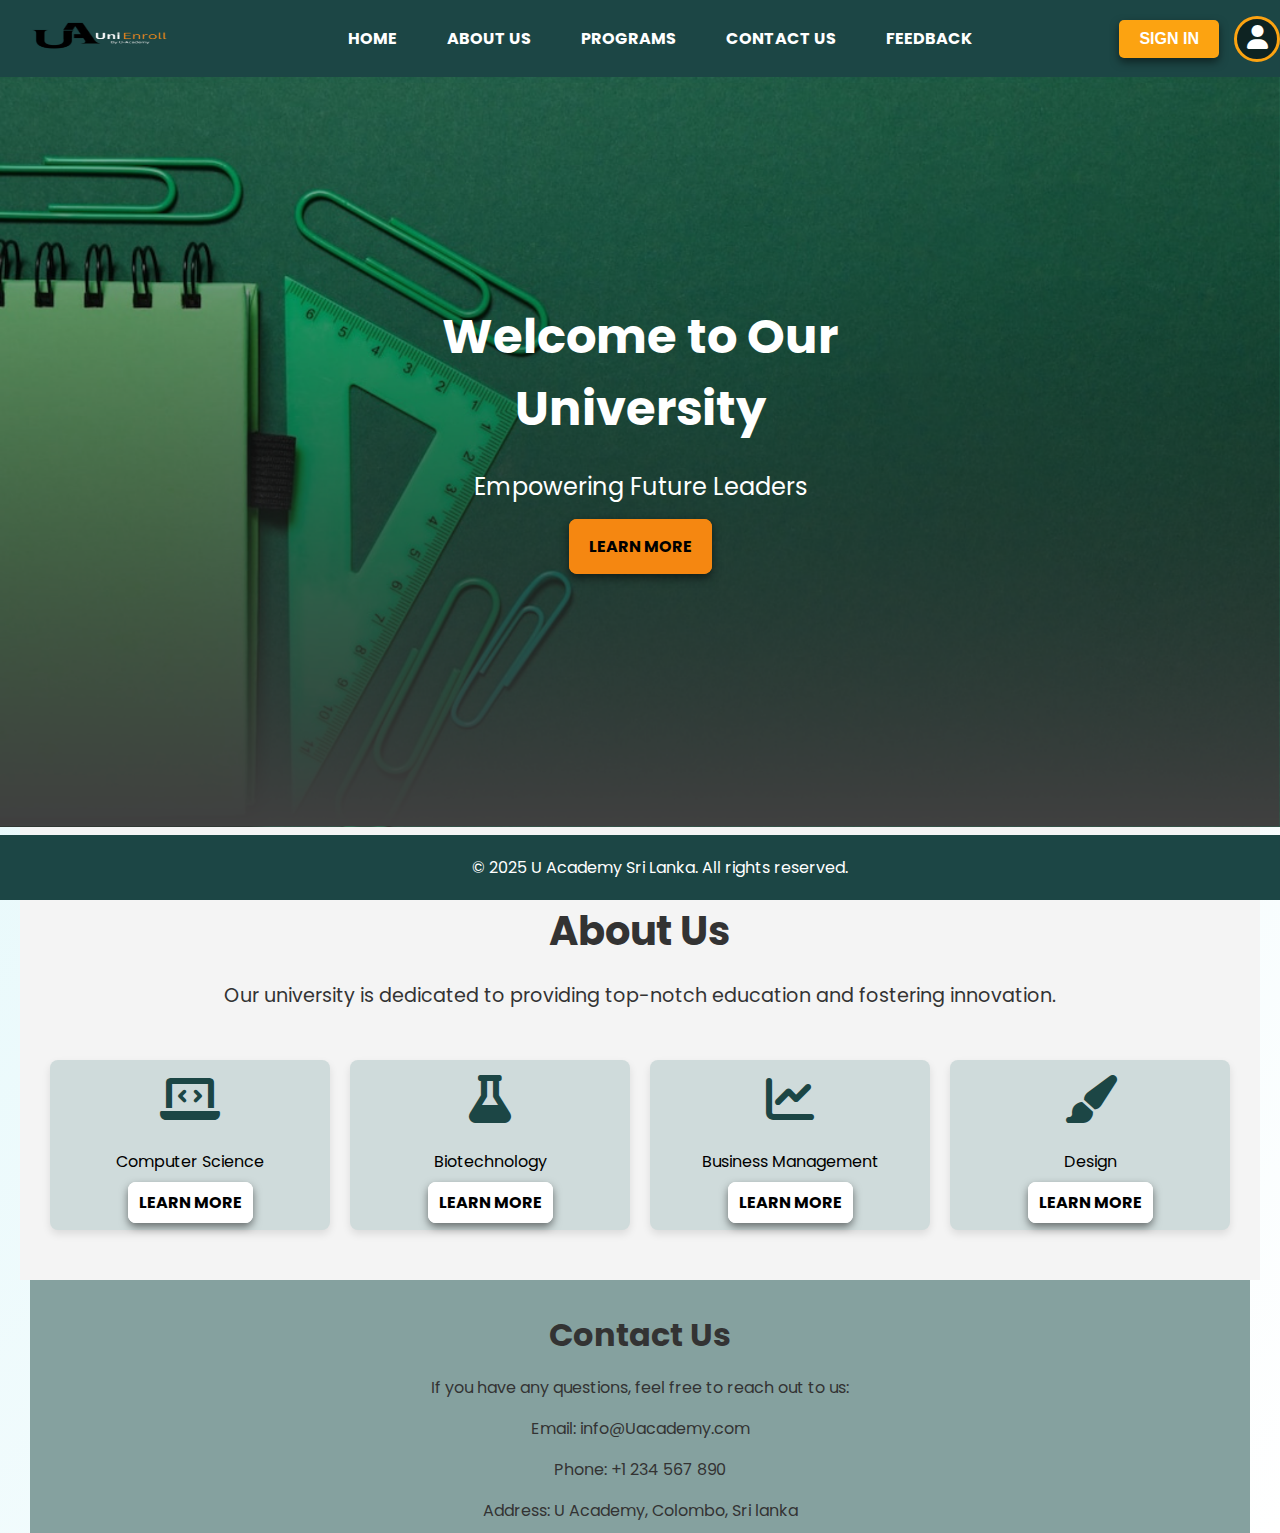
<file: src/index.html>
<!DOCTYPE html>
<html lang="en">
<head>
    <meta charset="UTF-8">
    <title>Uni Enroll</title>
    <link rel="icon" href="images/favicon.png" type="image/png">
    <link rel="stylesheet" href="style.css">
    <link rel="stylesheet" href="https://cdnjs.cloudflare.com/ajax/libs/font-awesome/5.15.4/css/all.min.css">
    <link rel="stylesheet" href="https://cdnjs.cloudflare.com/ajax/libs/font-awesome/6.0.0-beta3/css/all.min.css">
    <link rel="stylesheet" href="https://fonts.googleapis.com/css2?family=Lora:wght@400;700&family=Poppins:wght@300;400;700&display=swap">
</head>
<body>
<header class="header-container">
    <div class="logo">
        <a href="index.html"><img src="images/logo.png" alt="Logo"></a>
    </div>
    <nav>
        <ul>
            <li><a href="index.html">Home</a></li>
            <li><a href="#about">About Us</a></li>
            <li><a href="programs.html">Programs</a></li>
            <li><a href="#contact">Contact Us</a></li>
            <li><a href="feedback.html">Feedback</a></li>
        </ul>
    </nav>
    <div class="button-container">
        <a href="login.html"><button class="login-button">Sign in</button></a>
        <div class="user-icon-container">
            <a href="signup.html"><i class="fas fa-user user-icon"></i></a>
        </div>
    </div>
</header>

<div class="hero-section">
    <img src="images/hero.png" alt="Hero Image" class="hero-image">
    <div class="hero-content">
        <h1 class="hero-title">Welcome to Our University</h1>
        <p class="hero-subtitle">Empowering Future Leaders</p>
        <a href="#about" class="button">Learn More</a>
    </div>
</div>

<div id="about" class="about-section">
    <h2>About Us</h2>
    <p class="about-subtitle">Our university is dedicated to providing top-notch education and fostering innovation.</p>
    <div class="services">
        <div class="service-item">
            <i class="fas fa-laptop-code service-icon"></i>
            <p>Computer Science</p>
            <a href="programs.html" class="service-button">Learn More</a>
        </div>
        <div class="service-item">
            <i class="fas fa-flask service-icon"></i>
            <p>Biotechnology</p>
            <a href="programs.html" class="service-button">Learn More</a>
        </div>
        <div class="service-item">
            <i class="fas fa-chart-line service-icon"></i>
            <p>Business Management</p>
            <a href="programs.html" class="service-button">Learn More</a>
        </div>
        <div class="service-item">
            <i class="fas fa-paint-brush service-icon"></i>
            <p>Design</p>
            <a href="programs.html" class="service-button">Learn More</a>
        </div>
    </div>
</div>
<!--<div>-->
<!--<a href="feedback.html" class="service-button">Feedback</a>-->
<!--</div>-->


<div id="contact" class="contact-section">
    <h2>Contact Us</h2>
    <p>If you have any questions, feel free to reach out to us:</p>
    <p>Email: info@Uacademy.com</p>
    <p>Phone: +1 234 567 890</p>
    <p>Address: U Academy, Colombo, Sri lanka </p>
</div>

<footer>
   &copy; 2025 U Academy Sri Lanka. All rights reserved.
</footer>
</body>
</html>
</file>
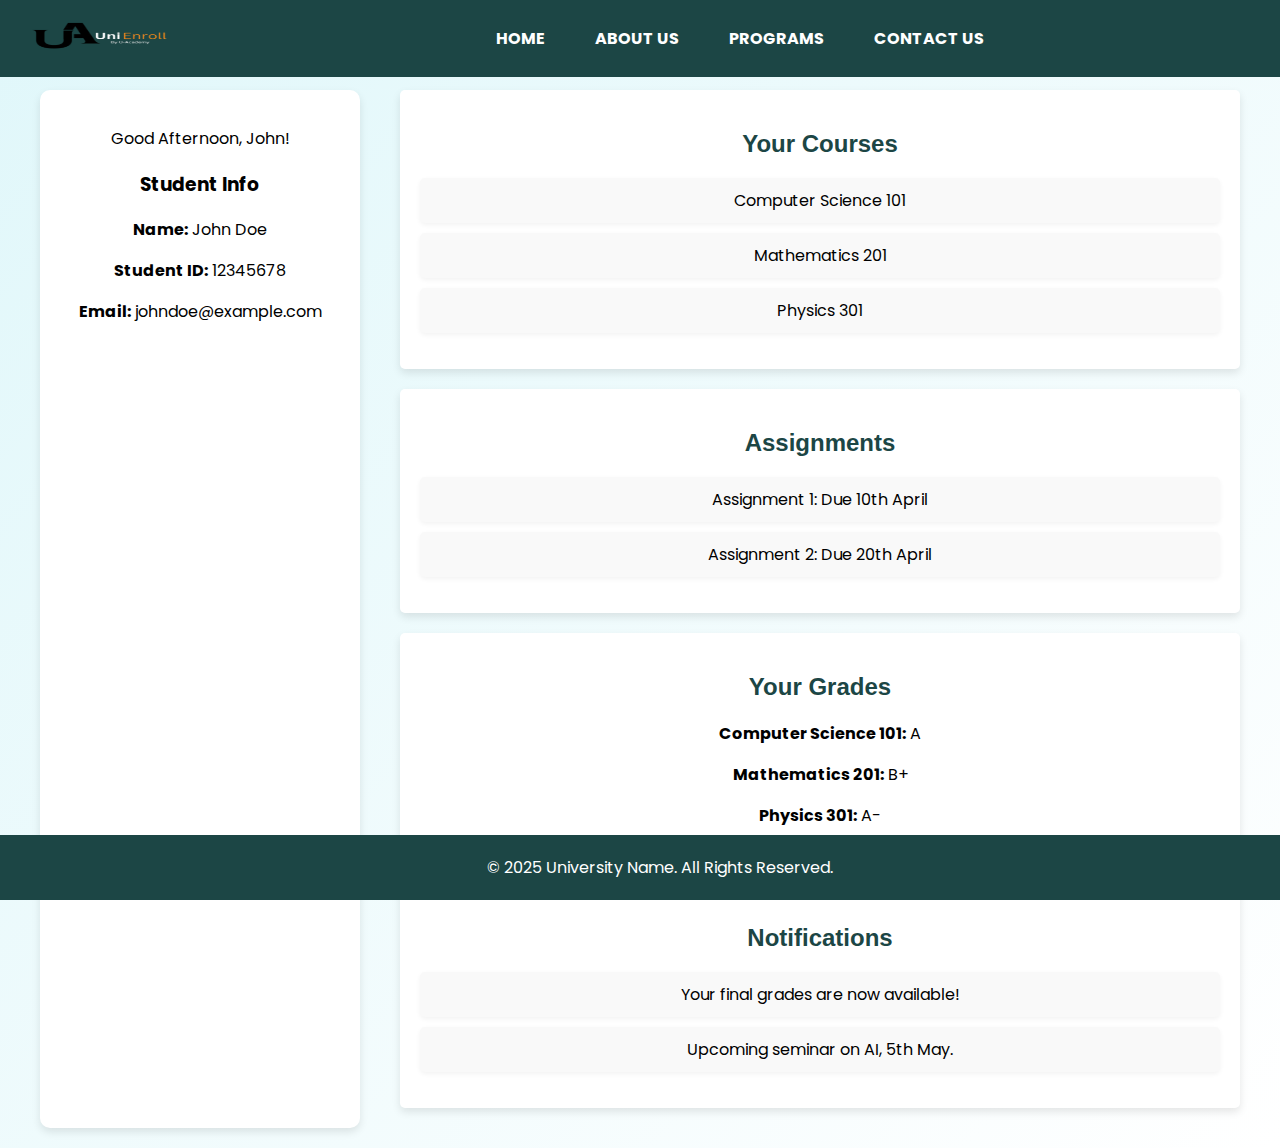
<file: src/dashboard.html>
<!DOCTYPE html>
<html lang="en">
<head>
  <meta charset="UTF-8">
  <meta name="viewport" content="width=device-width, initial-scale=1.0">
  <title>Student Dashboard</title>
  <link rel="stylesheet" href="style.css">
</head>
<body>

<header class="header-container">
  <div class="logo">
    <a href="index.html"><img src="images/logo.png" alt="Logo"></a>
  </div>
  <nav>
    <ul>
      <li><a href="index.html">Home</a></li>
      <li><a href="index.html#about">About Us</a></li>
      <li><a href="programs.html">Programs</a></li>
      <li><a href="index.html#contact">Contact Us</a></li>
    </ul>
  </nav>
</header>

<div class="main-container">
  <section class="sidebar">
    <h3>Student Info</h3>
    <p><strong>Name:</strong> John Doe</p>
    <p><strong>Student ID:</strong> 12345678</p>
    <p><strong>Email:</strong> johndoe@example.com</p>
  </section>

  <section class="dashboard-content">
    <div class="courses">
      <h2>Your Courses</h2>
      <ul>
        <li>Computer Science 101</li>
        <li>Mathematics 201</li>
        <li>Physics 301</li>
      </ul>
    </div>

    <div class="assignments">
      <h2>Assignments</h2>
      <ul>
        <li>Assignment 1: Due 10th April</li>
        <li>Assignment 2: Due 20th April</li>
      </ul>
    </div>

    <div class="grades">
      <h2>Your Grades</h2>
      <p><strong>Computer Science 101:</strong> A</p>
      <p><strong>Mathematics 201:</strong> B+</p>
      <p><strong>Physics 301:</strong> A-</p>
    </div>

    <div class="notifications">
      <h2>Notifications</h2>
      <ul>
        <li>Your final grades are now available!</li>
        <li>Upcoming seminar on AI, 5th May.</li>
      </ul>
    </div>
  </section>
</div>

<footer>
  <p>&copy; 2025 University Name. All Rights Reserved.</p>
</footer>

<script src="dashboard.js"></script>
</body>
</html>
</file>
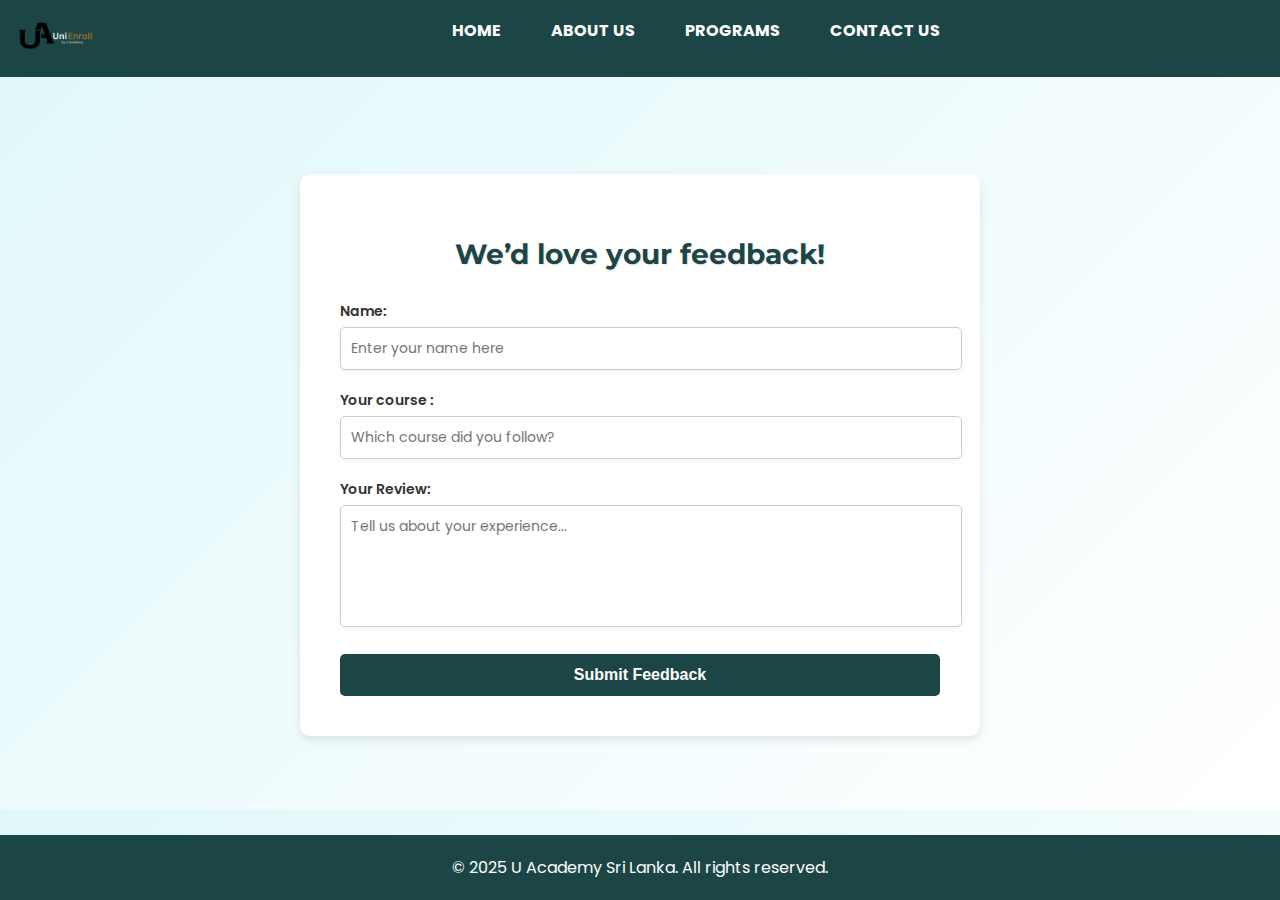
<file: src/feedback.html>
<!DOCTYPE html>
<html lang="en">
<head>
  <meta charset="UTF-8">
  <meta name="viewport" content="width=device-width, initial-scale=1.0">
  <title>Feedback Form</title>
  <link href="https://fonts.googleapis.com/css2?family=Montserrat:wght@700&family=Poppins:wght@400;600&display=swap" rel="stylesheet">
  <link rel="stylesheet" href="style.css">
</head>
<body>
<style>
  body {
  margin: 0;
  padding: 0;
  height: 90vh;
  display: flex;
  flex-direction: column;
  justify-content: center;
  align-items: center;
  background: linear-gradient(135deg, #e0f7fa, #ffffff);
  font-family: 'Poppins', sans-serif;
}
</style>



<header class="feedback-header-container">
  <div class="feedback-logo">
    <a href="index.html"><img src="images/logo.png" alt="Logo"></a>
  </div>
  <nav>
    <ul>
      <li><a href="index.html">Home</a></li>
      <li><a href="index.html#about">About Us</a></li>
      <li><a href="programs.html">Programs</a></li>
      <li><a href="index.html#contact">Contact Us</a></li>
    </ul>
  </nav>
</header>

<div class="feedback-form-container">
  <h2 class="feedback-h2">We’d love your feedback!</h2>
  <form>
    <div class="feedback-form-group">
      <label for="name">Name:</label>
      <input type="text" id="name" placeholder="Enter your name here" required>
    </div>
    <div class="feedback-form-group">
      <label for="course">Your course :</label>
      <input type="text" id="course" placeholder="Which course did you follow?" required>
    </div>
    <div class="feedback-form-group">
      <label for="review">Your Review:</label>
      <textarea id="review" placeholder="Tell us about your experience..." required></textarea>
    </div>
    <button type="submit">Submit Feedback</button>
  </form>
</div>

<footer class="feedback-footer">
  © 2025 U Academy Sri Lanka. All rights reserved.
</footer>
</body>
</html>
</file>
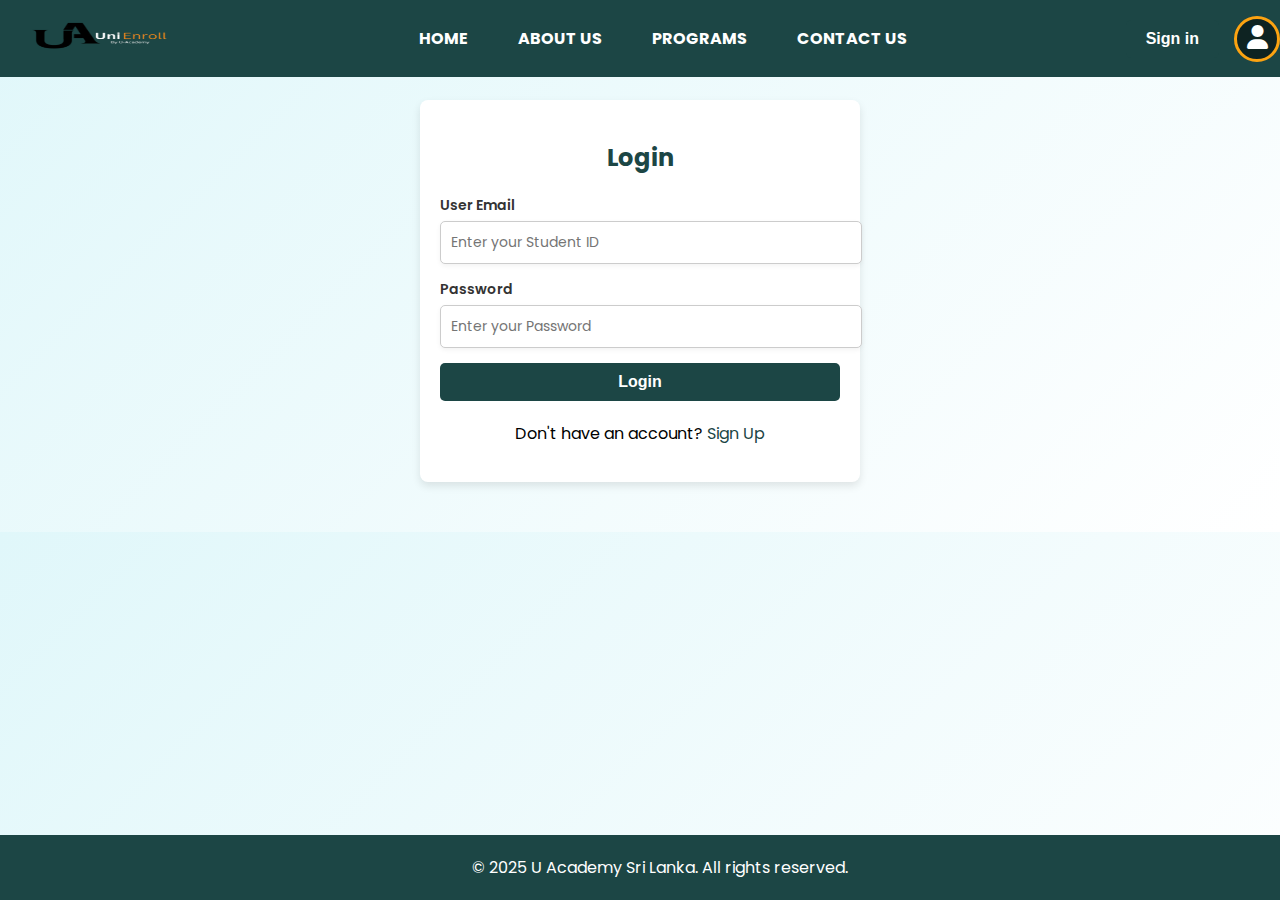
<file: src/login.html>
<!DOCTYPE html>
<html lang="en">
<head>
    <meta charset="UTF-8">
    <title>Login - Uni Enroll</title>
    <link rel="icon" href="images/favicon.png" type="image/png">
    <link rel="stylesheet" href="style.css">
    <link rel="stylesheet" href="https://cdnjs.cloudflare.com/ajax/libs/font-awesome/5.15.4/css/all.min.css">
    <link rel="stylesheet" href="https://cdnjs.cloudflare.com/ajax/libs/font-awesome/6.0.0-beta3/css/all.min.css">
    <link rel="stylesheet" href="https://fonts.googleapis.com/css2?family=Lora:wght@400;700&family=Poppins:wght@300;400;700&display=swap">
</head>
<body>
<header class="header-container">
    <div class="logo">
        <a href="index.html"><img src="images/logo.png" alt="Logo"></a>
    </div>

    <nav>
        <ul>
            <li><a href="index.html">Home</a></li>
            <li><a href="#about">About Us</a></li>
            <li><a href="programs.html">Programs</a></li>
            <li><a href="#contact">Contact Us</a></li>
        </ul>
    </nav>

    <div class="button-container">
        <a href="login.html"><button class="login-btn">Sign in</button></a>
        <div class="user-icon-container">
            <a href="signup.html"><i class="fas fa-user user-icon"></i></a>
        </div>
    </div>
</header>

<div class="login-container">
    <h2>Login</h2>
    <form>
        <div class="input-group">
            <label for="username">User Email</label>
            <input type="text" id="username" name="username" placeholder="Enter your Student ID" required>
        </div>
        <div class="input-group">
            <label for="password">Password</label>
            <input type="password" id="password" name="password" placeholder="Enter your Password" required>
        </div>
        <button type="submit" class="login-btn">Login</button>
    </form>
    <div class="signup-link">
        <p>Don't have an account? <a href="signup.html">Sign Up</a></p>
    </div>
</div>

<footer>
    &copy; 2025 U Academy Sri Lanka. All rights reserved.
</footer>
</body>
</html>
</file>
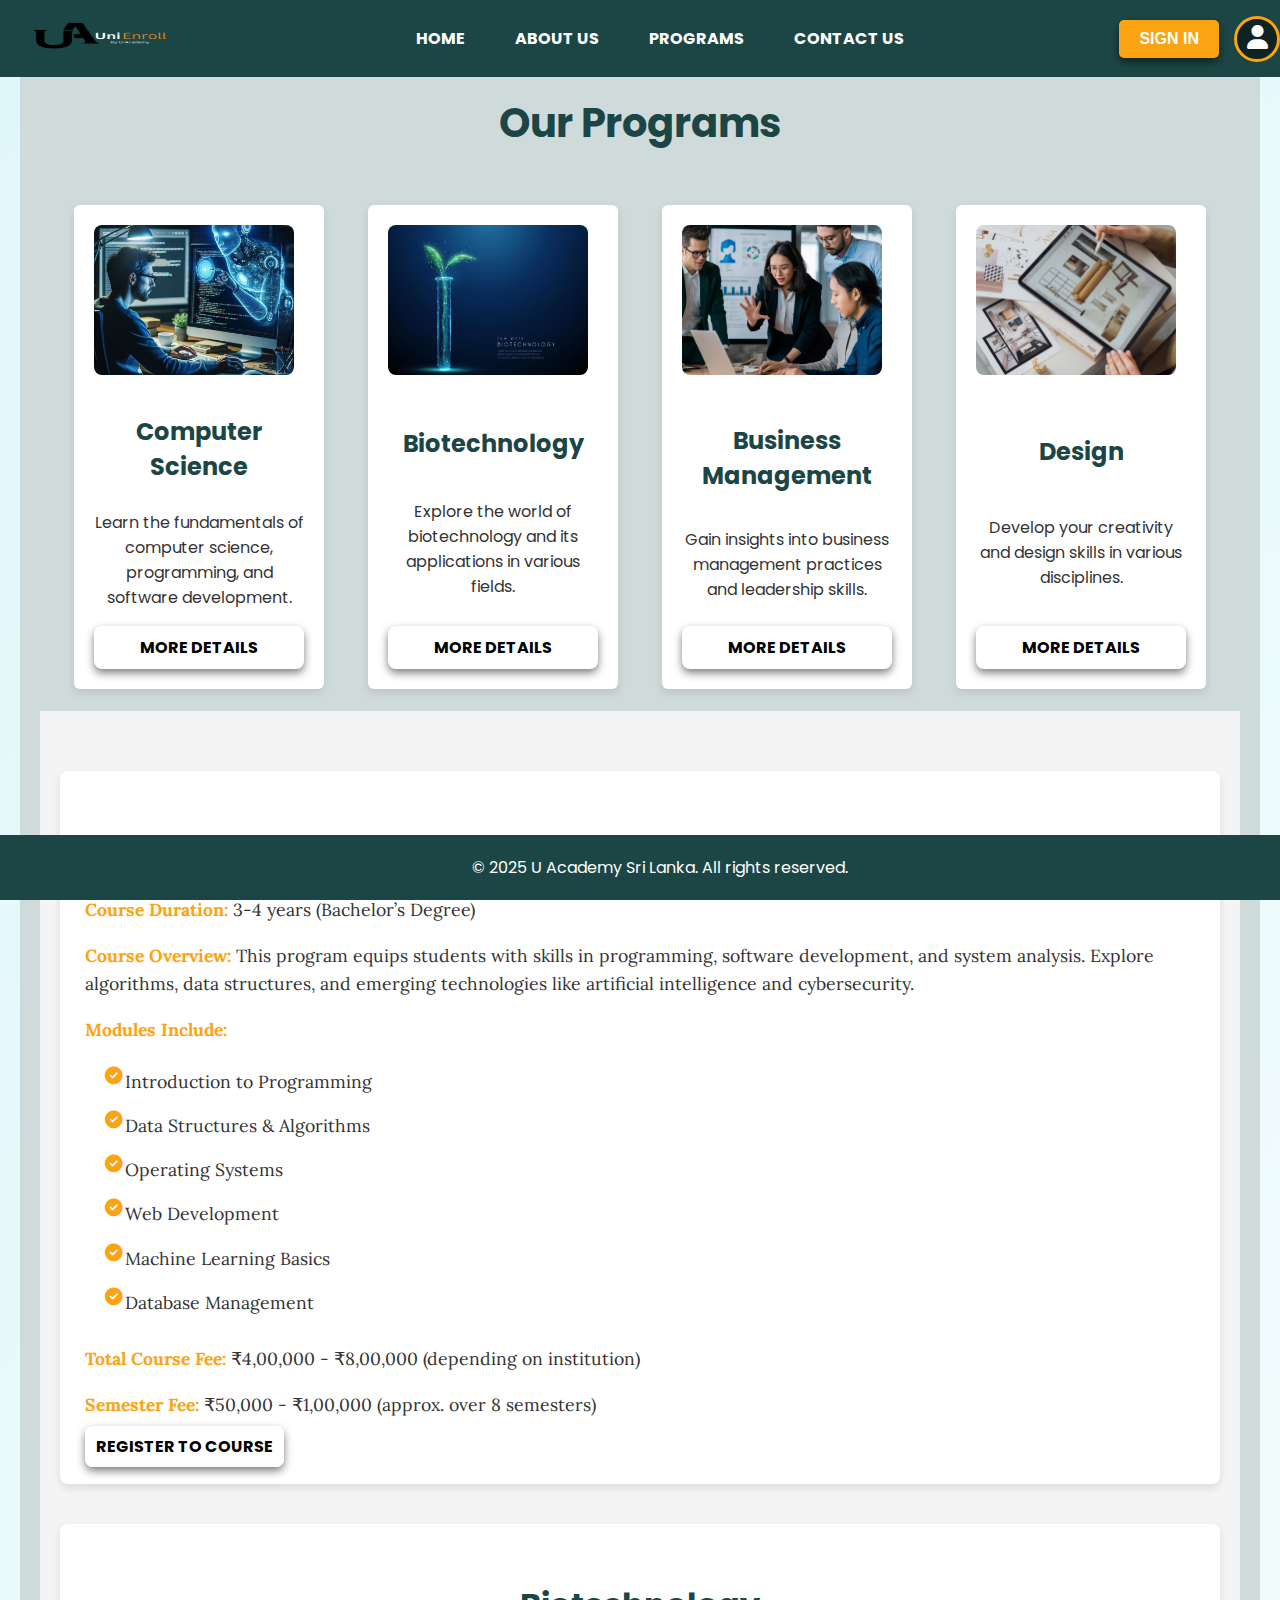
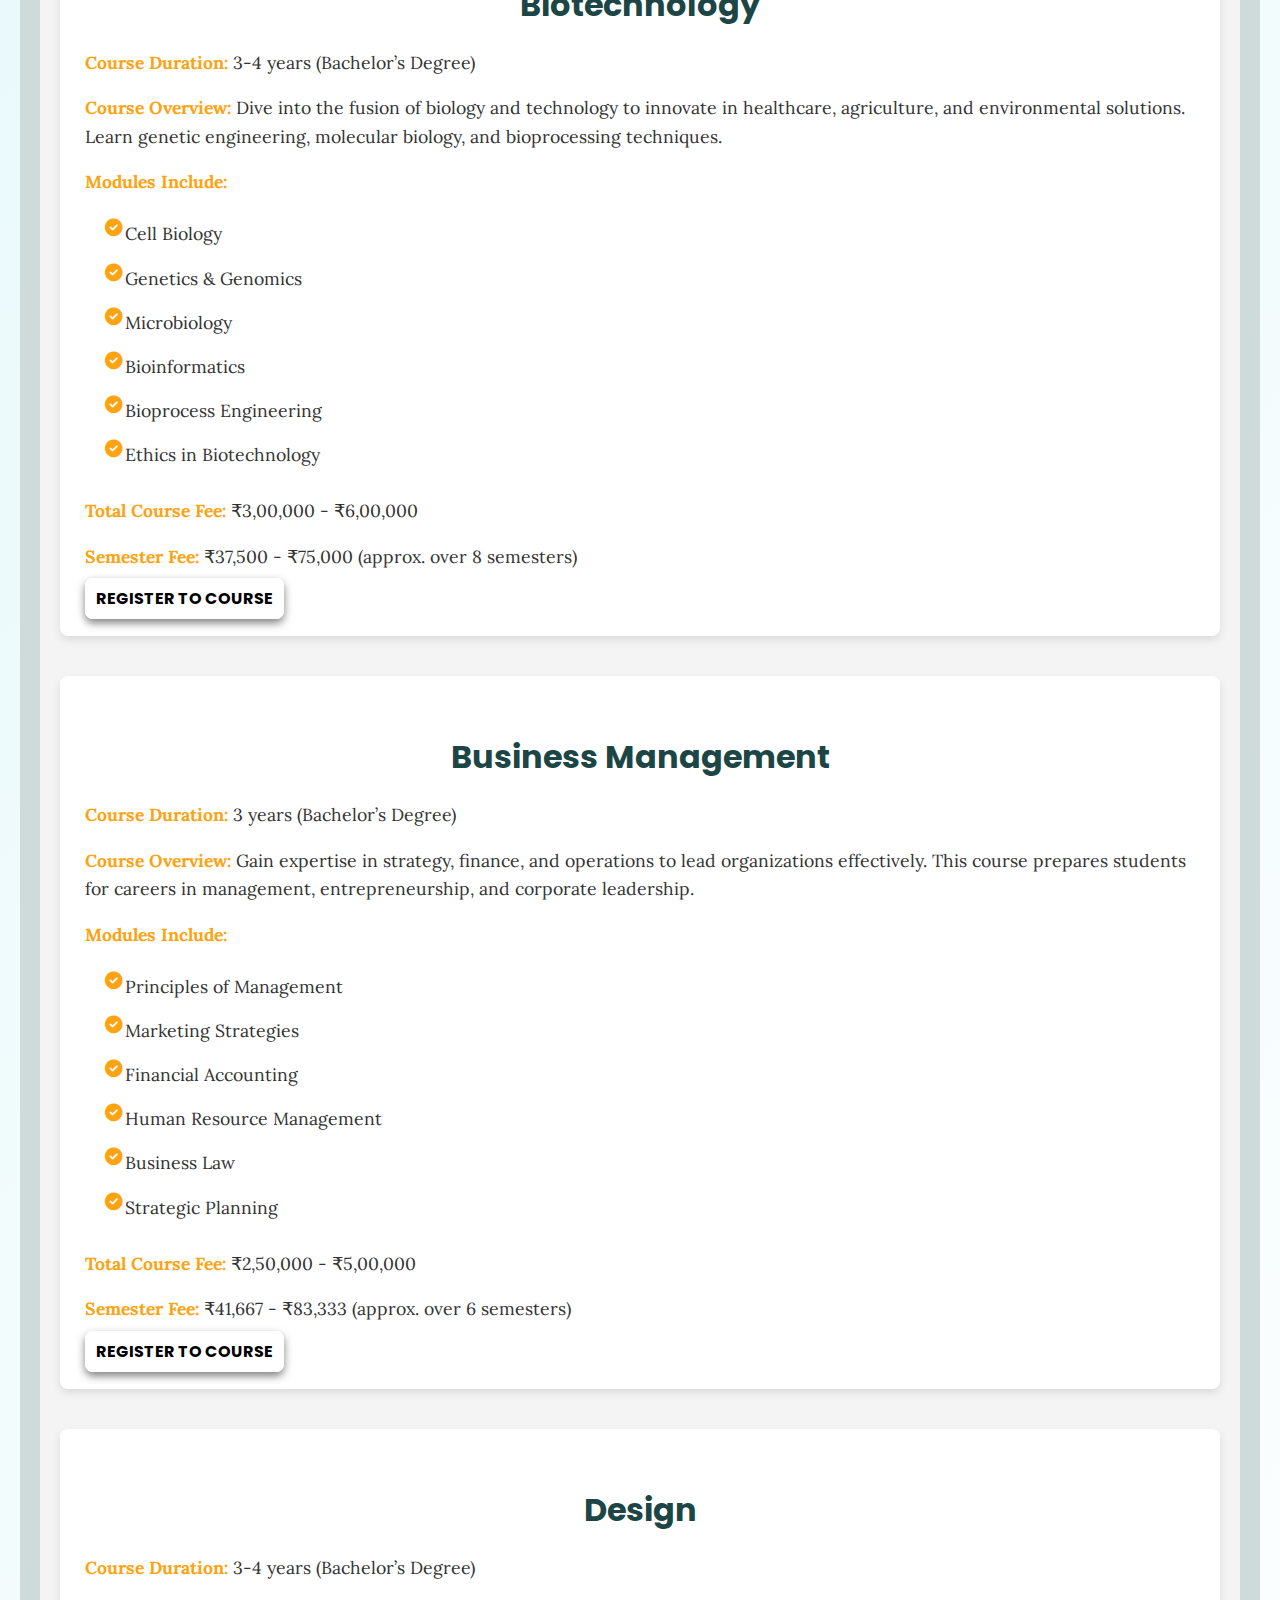
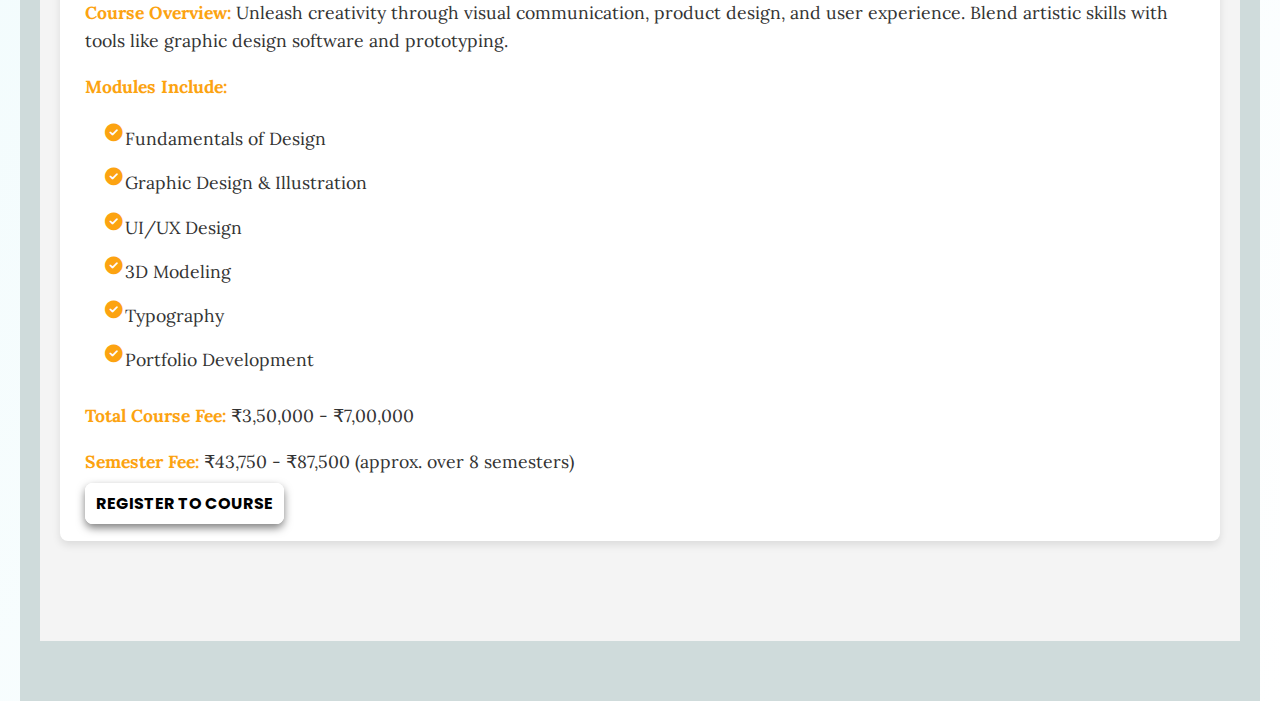
<file: src/programs.html>
<!DOCTYPE html>
<html lang="en">
<head>
    <meta charset="UTF-8">
    <title>Uni Enroll - Programs</title>
    <link rel="icon" href="images/favicon.png" type="image/png">
    <link rel="stylesheet" href="style.css">
    <link rel="stylesheet" href="https://cdnjs.cloudflare.com/ajax/libs/font-awesome/5.15.4/css/all.min.css">
    <link rel="stylesheet" href="https://cdnjs.cloudflare.com/ajax/libs/font-awesome/6.0.0-beta3/css/all.min.css">
    <link rel="stylesheet" href="https://fonts.googleapis.com/css2?family=Lora:wght@400;700&family=Poppins:wght@300;400;700&display=swap">
</head>
<body>
<header class="header-container">
    <div class="logo">
        <a href="index.html"><img src="images/logo.png" alt="Logo"></a>
    </div>
    <nav>
        <ul>
            <li><a href="index.html">Home</a></li>
            <li><a href="index.html#about">About Us</a></li>
            <li><a href="programs.html">Programs</a></li>
            <li><a href="index.html#contact">Contact Us</a></li>
        </ul>
    </nav>
    <div class="button-container">
        <a href="login.html"><button class="login-button">Sign in</button></a>
        <div class="user-icon-container">
            <a href="signup.html"><i class="fas fa-user user-icon"></i></a>
        </div>
    </div>
</header>

<div class="programs-section">
    <h2>Our Programs</h2>
    <div class="programs-container">
        <div class="program">
            <img src="images/computer science.jpg" alt="Computer Science">
            <h3>Computer Science</h3>
            <p>Learn the fundamentals of computer science, programming, and software development.</p>
            <a href="#computer-science-details" class="service-button">More Details</a>
        </div>
        <div class="program">
            <img src="images/bt.jpg" alt="Biotechnology">
            <h3>Biotechnology</h3>
            <p>Explore the world of biotechnology and its applications in various fields.</p>
            <a href="#biotechnology-details" class="service-button">More Details</a>
        </div>
        <div class="program">
            <img src="images/bm.jpg" alt="Business Management">
            <h3>Business Management</h3>
            <p>Gain insights into business management practices and leadership skills.</p>
            <a href="#business-management-details" class="service-button">More Details</a>
        </div>
        <div class="program">
            <img src="images/design.jpg" alt="Design">
            <h3>Design</h3>
            <p>Develop your creativity and design skills in various disciplines.</p>
            <a href="#design-details" class="service-button">More Details</a>
        </div>
    </div>

    <!-- Detailed Sections for Each Program -->
    <div class="program-details-section">
        <div id="computer-science-details" class="program-detail">
            <h3>Computer Science</h3>
            <p><strong>Course Duration:</strong> 3-4 years (Bachelor’s Degree)</p>
            <p><strong>Course Overview:</strong> This program equips students with skills in programming, software development, and system analysis. Explore algorithms, data structures, and emerging technologies like artificial intelligence and cybersecurity.</p>
            <p><strong>Modules Include:</strong></p>
            <ul>
                <li>Introduction to Programming</li>
                <li>Data Structures & Algorithms</li>
                <li>Operating Systems</li>
                <li>Web Development</li>
                <li>Machine Learning Basics</li>
                <li>Database Management</li>
            </ul>
            <p><strong>Total Course Fee:</strong> ₹4,00,000 - ₹8,00,000 (depending on institution)</p>
            <p><strong>Semester Fee:</strong> ₹50,000 - ₹1,00,000 (approx. over 8 semesters)</p>
            <a href="register.html" class="program-enroll-button">Register to Course</a>
        </div>

        <div id="biotechnology-details" class="program-detail">
            <h3>Biotechnology</h3>
            <p><strong>Course Duration:</strong> 3-4 years (Bachelor’s Degree)</p>
            <p><strong>Course Overview:</strong> Dive into the fusion of biology and technology to innovate in healthcare, agriculture, and environmental solutions. Learn genetic engineering, molecular biology, and bioprocessing techniques.</p>
            <p><strong>Modules Include:</strong></p>
            <ul>
                <li>Cell Biology</li>
                <li>Genetics & Genomics</li>
                <li>Microbiology</li>
                <li>Bioinformatics</li>
                <li>Bioprocess Engineering</li>
                <li>Ethics in Biotechnology</li>
            </ul>
            <p><strong>Total Course Fee:</strong> ₹3,00,000 - ₹6,00,000</p>
            <p><strong>Semester Fee:</strong> ₹37,500 - ₹75,000 (approx. over 8 semesters)</p>
            <a href="register.html" class="program-enroll-button">Register to Course</a>
        </div>

        <div id="business-management-details" class="program-detail">
            <h3>Business Management</h3>
            <p><strong>Course Duration:</strong> 3 years (Bachelor’s Degree)</p>
            <p><strong>Course Overview:</strong> Gain expertise in strategy, finance, and operations to lead organizations effectively. This course prepares students for careers in management, entrepreneurship, and corporate leadership.</p>
            <p><strong>Modules Include:</strong></p>
            <ul>
                <li>Principles of Management</li>
                <li>Marketing Strategies</li>
                <li>Financial Accounting</li>
                <li>Human Resource Management</li>
                <li>Business Law</li>
                <li>Strategic Planning</li>
            </ul>
            <p><strong>Total Course Fee:</strong> ₹2,50,000 - ₹5,00,000</p>
            <p><strong>Semester Fee:</strong> ₹41,667 - ₹83,333 (approx. over 6 semesters)</p>
            <a href="register.html" class="program-enroll-button">Register to Course</a>
        </div>

        <div id="design-details" class="program-detail">
            <h3>Design</h3>
            <p><strong>Course Duration:</strong> 3-4 years (Bachelor’s Degree)</p>
            <p><strong>Course Overview:</strong> Unleash creativity through visual communication, product design, and user experience. Blend artistic skills with tools like graphic design software and prototyping.</p>
            <p><strong>Modules Include:</strong></p>
            <ul>
                <li>Fundamentals of Design</li>
                <li>Graphic Design & Illustration</li>
                <li>UI/UX Design</li>
                <li>3D Modeling</li>
                <li>Typography</li>
                <li>Portfolio Development</li>
            </ul>
            <p><strong>Total Course Fee:</strong> ₹3,50,000 - ₹7,00,000</p>
            <p><strong>Semester Fee:</strong> ₹43,750 - ₹87,500 (approx. over 8 semesters)</p>
            <a href="register.html" class="program-enroll-button">Register to Course</a>
        </div>
    </div>
</div>

<footer>
    © 2025 U Academy Sri Lanka. All rights reserved.
</footer>
</body>
</html>
</file>
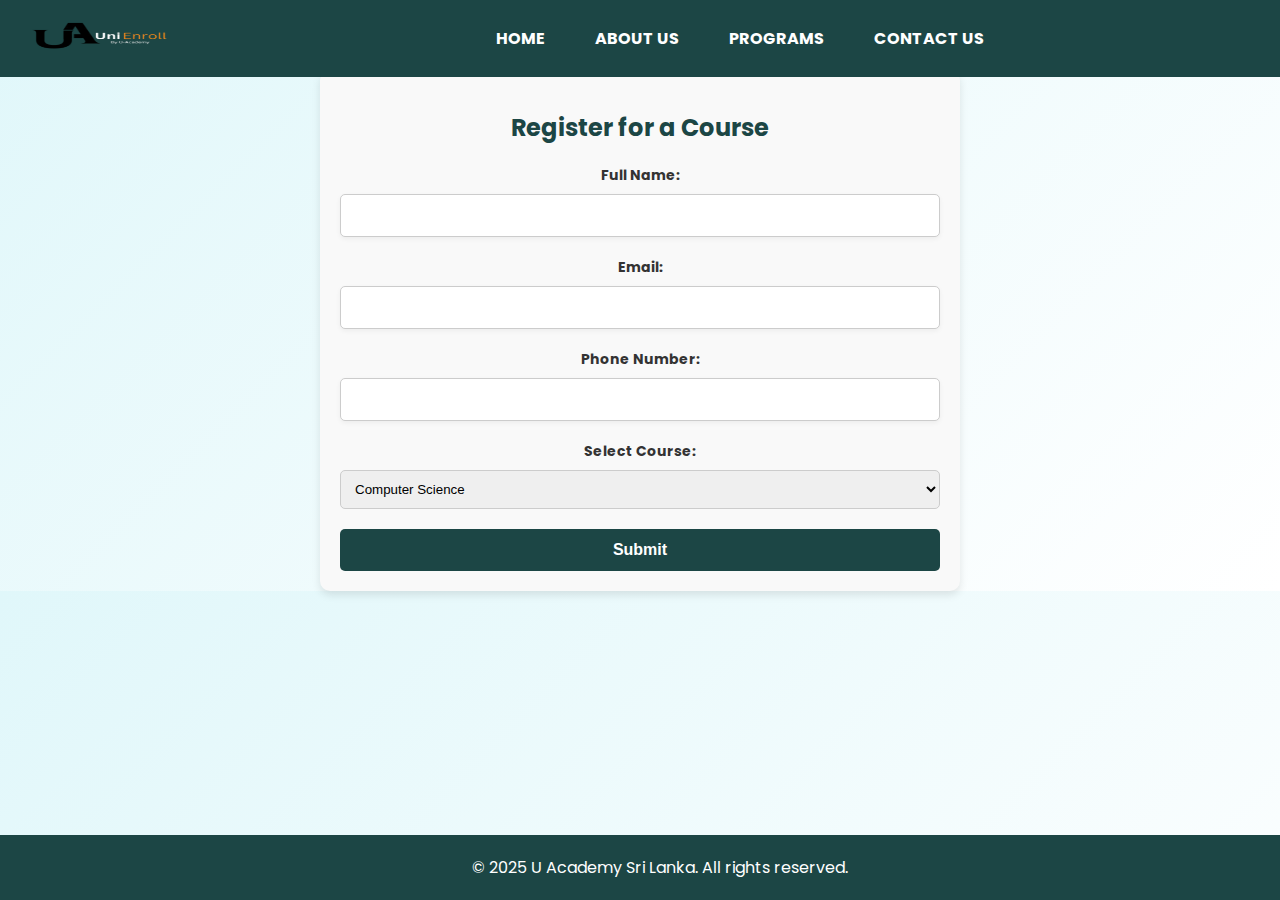
<file: src/register.html>
<!DOCTYPE html>
<html lang="en">
<head>
    <meta charset="UTF-8">
    <meta name="viewport" content="width=device-width, initial-scale=1.0">
    <title>Register for a Course</title>
    <link rel="stylesheet" href="style.css"> <!-- Link to your CSS file -->
</head>
<body>

<header class="header-container">
    <div class="logo">
        <a href="index.html"><img src="images/logo.png" alt="Logo"></a>
    </div>
    <nav>
        <ul>
            <li><a href="index.html">Home</a></li>
            <li><a href="index.html#about">About Us</a></li>
            <li><a href="programs.html">Programs</a></li>
            <li><a href="index.html#contact">Contact Us</a></li>
        </ul>
    </nav>
</header>

<div class="register-container">
    <h2>Register for a Course</h2>
    <form action="submit_registration.php" method="post">
        <label for="full-name">Full Name:</label>
        <input type="text" id="full-name" name="full-name" required>

        <label for="email">Email:</label>
        <input type="email" id="email" name="email" required>

        <label for="phone">Phone Number:</label>
        <input type="tel" id="phone" name="phone" required>

        <label for="course">Select Course:</label>
        <select id="course" name="course" required>
            <option value="computer-science">Computer Science</option>
            <option value="biotechnology">Biotechnology</option>
            <option value="business-management">Business Management</option>
            <option value="design">Design</option>
        </select>

        <button type="submit">Submit</button>
    </form>
</div>

<footer>
    © 2025 U Academy Sri Lanka. All rights reserved.
</footer>
</body>
</html>
</file>
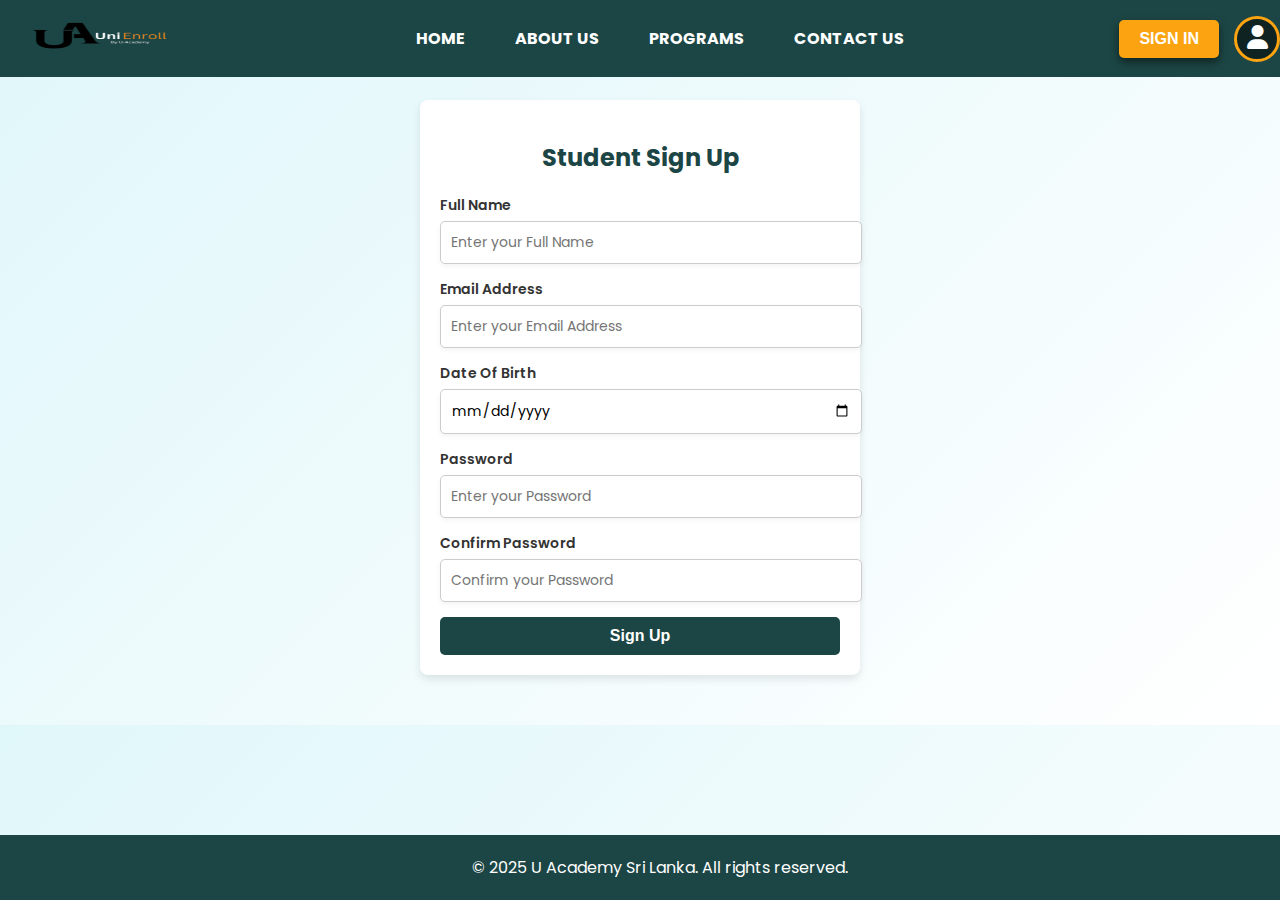
<file: src/signup.html>
<!DOCTYPE html>
<html lang="en">
<head>
  <meta charset="UTF-8">
  <title>Sign Up - Uni Enroll</title>
  <link rel="icon" href="images/favicon.png" type="image/png">
  <link rel="stylesheet" href="style.css">
  <link rel="stylesheet" href="https://cdnjs.cloudflare.com/ajax/libs/font-awesome/5.15.4/css/all.min.css">
  <link rel="stylesheet" href="https://cdnjs.cloudflare.com/ajax/libs/font-awesome/6.0.0-beta3/css/all.min.css">
  <link rel="stylesheet" href="https://fonts.googleapis.com/css2?family=Lora:wght@400;700&family=Poppins:wght@300;400;700&display=swap">
</head>
<body>
<header class="header-container">
  <div class="logo">
    <a href="index.html"><img src="images/logo.png" alt="Logo"></a>
  </div>
  <nav>
    <ul>
      <li><a href="index.html">Home</a></li>
      <li><a href="#about">About Us</a></li>
      <li><a href="programs.html">Programs</a></li>
      <li><a href="#contact">Contact Us</a></li>
    </ul>
  </nav>
  <div class="button-container">
    <a href="login.html"><button class="login-button">Sign in</button></a>
    <div class="user-icon-container">
      <a href="signup.html"><i class="fas fa-user user-icon"></i></a>
    </div>
  </div>
</header>

<div class="signup-container">
  <h2>Student Sign Up</h2>
  <form class="signup-form" onsubmit="return validatePassword()">
    <div class="input-group">
      <label for="fullname">Full Name</label>
      <input type="text" id="fullname" name="fullname" placeholder="Enter your Full Name" required>
    </div>
    <div class="input-group">
      <label for="email">Email Address</label>
      <input type="email" id="email" name="email" placeholder="Enter your Email Address" required>
    </div>
    <div class="input-group">
      <label for="dob">Date Of Birth</label>
      <input type="date" id="dob" name="dob" required>
    </div>
    <div class="input-group">
      <label for="password">Password</label>
      <input type="password" id="password" name="password" placeholder="Enter your Password" required>
    </div>
    <div class="input-group">
      <label for="confirm_password">Confirm Password</label>
      <input type="password" id="confirm_password" name="confirm_password" placeholder="Confirm your Password" required>
    </div>
    <p id="error-message" class="error-message"></p>
    <button type="submit" class="login-btn">Sign Up</button>
  </form>
</div>

<footer>
  &copy; 2025 U Academy Sri Lanka. All rights reserved.
</footer>

<script>
  function validatePassword() {
    var password = document.getElementById("password").value;
    var confirmPassword = document.getElementById("confirm_password").value;
    var errorMessage = document.getElementById("error-message");

    var passwordRegex = /^(?=.*[a-z])(?=.*[A-Z])(?=.*\W).{6,}$/;

    if (password !== confirmPassword) {
      errorMessage.textContent = "Passwords do not match!";
      return false;
    }

    if (!passwordRegex.test(password)) {
      errorMessage.textContent = "Password must be at least 6 characters long, contain one uppercase letter, one lowercase letter, and one special character.";
      return false;
    }

    errorMessage.textContent = "";
    window.location.href = "login.html";
    return false;
  }
</script>
</body>
</html>
</file>
<file: src/style.css>
/* Import Google Fonts */
@import url('https://fonts.googleapis.com/css2?family=Lora:wght@400;700&family=Poppins:wght@300;400;700&display=swap');

html {
    scroll-behavior: smooth;
}

body {
    font-family: 'Poppins', sans-serif;
    margin: 0;
    padding: 0;
    text-align: center;
    background-color: #f4f4f4;
}

header {
    position: fixed;
    top: 0;
    left: 0;
    width: 100%;
    background: rgba(0, 0, 0, 0.5);
    color: white;
    padding: 15px 0;
    z-index: 100;
    transition: background 0.3s ease;
    display: flex;
    justify-content: center;
    box-sizing: border-box;
}

.header-container {
    display: flex;
    justify-content: space-between;
    align-items: center;
    width: 100%;
    max-width: 1920px;
    padding: 0 2rem;
    box-sizing: border-box;
}

.logo img {
    width: 200px;
    height: auto;
}

nav {
    flex: 1;
    display: flex;
    justify-content: center;
}

nav ul {
    list-style: none;
    display: flex;
}

nav ul li {
    margin: 0 0.5rem;
}

nav ul li a {
    color: #FCA311;
    text-transform: uppercase;
    font-size: 1rem;
    font-weight: bold;
    text-decoration: none;
    padding: 5px 10px;
    transition: color 0.3s, text-shadow 0.3s;
}

nav ul li a:hover {
    color: white;
    text-shadow: 0px 0px 20px white;
}

.button-container {
    display: flex;
    align-items: center;
}

.button, .login-button {
    border: 2px solid #F58711;
    border-radius: 8px;
    background-color: #F58711;
    padding: 14px 18px;
    text-transform: uppercase;
    font-size: 1rem;
    font-weight: bold;
    color: black;
    text-decoration: none;
    transition: all 0.5s ease;
    box-shadow: 0 4px 8px rgba(0, 0, 0, 0.5);
    cursor: pointer;
}

.button:hover, .login-button:hover {
    background-color: white;
    color: black;
    text-shadow: 0px 0px 10px #00ff99;
    box-shadow: 0 0 15px #1C4645;
    border: 2px solid #00ff99;
}

.user-icon-container {
    display: flex;
    justify-content: center;
    align-items: center;
    width: 40px;
    height: 40px;
    border: 3px solid #FCA311;
    border-radius: 50%;
    background-color: rgba(0, 0, 0, 0.5);
    margin-left: 15px;
}

.user-icon {
    color: #FCA311;
    font-size: 1.5rem;
}

.hero-section {
    position: relative;
    z-index: 10;
    overflow: hidden;
}

.hero-image {
    width: 100%;
    height: auto;
    display: block;
}

.hero-content {
    position: absolute;
    top: 50%;
    left: 50%;
    transform: translate(-50%, -50%);
    text-align: center;
    color: white;
}

.hero-title {
    font-size: 3rem;
    margin-bottom: 20px;
}

.hero-subtitle {
    font-size: 1.5rem;
    margin-bottom: 30px;
}

.container {
    padding: 60px 20px;
}

.about-section {
    padding: 40px 20px;
    background-color: #f4f4f4;
    text-align: center;
    max-width: 1200px;
    margin: 0 auto;
}

.about-section h2 {
    font-size: 2.5rem;
    margin-bottom: 20px;
    font-family: 'Poppins', sans-serif;
}

.about-subtitle {
    font-size: 1.2rem;
    font-family: 'Poppins', sans-serif;
    color: #333;
    margin-bottom: 40px;
}

.services {
    display: flex;
    justify-content: space-around;
    flex-wrap: wrap;
}

.service-item {
    background-color: #cfdbdb;
    padding: 15px;
    border-radius: 8px;
    box-shadow: 0 4px 8px rgba(0, 0, 0, 0.1);
    text-align: center;
    margin: 10px;
    flex: 1 1 200px;
    max-width: 250px;
}

.service-icon {
    font-size: 3rem;
    color: #1c4645;
    margin-bottom: 10px;
}

.service-button {
    border: 2px solid white;
    border-radius: 8px;
    background-color: white;
    padding: 7px 9px;
    text-transform: uppercase;
    font-size: 1rem;
    font-weight: bold;
    color: black;
    text-decoration: none;
    transition: all 0.5s ease;
    box-shadow: 0 4px 8px rgba(0, 0, 0, 0.5);
    cursor: pointer;
}

.service-button:hover {
    background-color: #F58711;
    color: black;
    text-shadow: 0px 0px 10px #FCA311;
    box-shadow: 0 0 15px #e37a0a;
    border: 2px solid #ff6500;
}

.contact-section {
    padding: 5px 10px;
    background-color: #85a19f;
    text-align: center;
    max-width: 1200px;
    margin: 0 auto;
}

.contact-section h2 {
    font-size: 2rem;
    margin-bottom: 10px;
    font-family: 'Poppins', sans-serif;
}

.contact-section p {
    font-size: 1rem;
    font-family: 'Poppins', sans-serif;
    color: #333;
    margin-bottom: 5px;
}

footer {
    margin-top: 20px;
    padding: 10px;
    background-color: #004080;
    color: white;
}

body {
    font-family: Arial, sans-serif;
    background-color: #f4f4f4;
    margin: 0;
    padding: 0;
}

header {
    background-color: #333;
    color: white;
    padding: 20px;
}

.header-container {
    display: flex;
    justify-content: space-between;
    align-items: center;
}

header h1 {
    margin: 0;
}

nav ul {
    list-style-type: none;
    padding: 0;
}

nav ul li {
    display: inline;
    margin: 0 0.5rem;
}

nav ul li a {
    color: white;
    text-decoration: none;
}

.main-container {
    display: flex;
    margin: 20px;
}

.sidebar {
    width: 25%;
    background-color: white;
    padding: 20px;
    border-radius: 5px;
    box-shadow: 0 4px 8px rgba(0, 0, 0, 0.1);
}

.dashboard-content {
    width: 70%;
    margin-left: 20px;
}

.dashboard-content > div {
    background-color: white;
    padding: 20px;
    border-radius: 5px;
    box-shadow: 0 4px 8px rgba(0, 0, 0, 0.1);
    margin-bottom: 20px;
}

h2 {
    color: #333;
}

ul {
    list-style-type: none;
    padding: 0;
}

ul li {
    padding: 8px 0;
}

footer {
    text-align: center;
    padding: 20px;
    background-color: #333;
    color: white;
}

footer p {
    margin: 0;
}

/*program page */


/* Programs Section */
.programs-section {
    display: flex;
    flex-direction: column;
    align-items: center;
    padding: 60px 20px;
    background-color: #cfdbdb;
    text-align: center;
    max-width: 1200px;
    margin: 0 auto;
}

.programs-container {
    display: flex;
    justify-content: center;
    flex-wrap: nowrap;
    overflow-x: auto;
    width: 100%;
}

.programs-section h2 {
    font-family: 'Poppins', sans-serif;
    font-size: 2.5rem;
    color: #1C4645;
    margin-bottom: 30px;
    text-align: center;
}

.program {
    background-color: white;
    padding: 20px;
    border-radius: 6px;
    box-shadow: 0 4px 8px rgba(0, 0, 0, 0.1);
    text-align: center;
    margin: 22px;
    flex: 0 0 auto;
    max-width: 210px;
    display: flex;
    flex-direction: column;
    justify-content: space-between;
    transition: transform 0.3s ease, box-shadow 0.3s ease;
}

.program:hover {
    transform: translateY(-5px);
    box-shadow: 0 8px 16px rgba(0, 0, 0, 0.2);
}

.program img {
    width: 200px;
    height: 150px;
    object-fit: cover;
    border-radius: 8px;
    margin-bottom: 15px;
}

.program h3 {
    font-size: 1.5rem;
    margin-bottom: 10px;
    font-family: 'Poppins', sans-serif;
    color: #1C4645;
}

.program p {
    font-size: 1rem;
    font-family: 'Poppins', sans-serif;
    color: #333;
}

/* Program Details Section */
.program-details-section {
    padding: 60px 20px;
    max-width: 1200px;
    margin: 0 auto;
    background-color: #f4f4f4;
}

.program-detail {
    margin-bottom: 40px;
    padding: 25px;
    background-color: white;
    border-radius: 8px;
    box-shadow: 0 4px 8px rgba(0, 0, 0, 0.1);
    text-align: left;
    transition: box-shadow 0.3s ease;
}

.program-detail:hover {
    box-shadow: 0 8px 16px rgba(0, 0, 0, 0.2);
}

.program-detail h3 {
    font-family: 'Poppins', sans-serif;
    font-size: 2rem;
    margin-bottom: 20px;
    color: #1C4645;
    text-align: center;
}

.program-detail p {
    font-family: 'Lora', serif;
    font-size: 1.1rem;
    line-height: 1.6;
    color: #333;
    margin-bottom: 15px;
}

.program-detail p strong {
    color: #FCA311;
    font-weight: 700;
}

.program-detail ul {
    list-style-type: none;
    margin-left: 0;
    margin-bottom: 20px;
    padding-left: 20px;
}

.program-detail ul li {
    font-family: 'Lora', serif;
    font-size: 1.1rem;
    line-height: 1.6;
    color: #333;
    position: relative;
    padding-left: 20px;
}

.program-detail ul li:before {
    content: "\f058"; /* Font Awesome circle-check icon */
    font-family: "Font Awesome 5 Free", serif;
    font-weight: 900;
    color: #FCA311;
    position: absolute;
    left: 0;
    top: 2px;
}

.program-enroll-button {

    border: 2px solid white;
    border-radius: 8px;
    background-color: white;
    padding: 7px 9px;
    text-transform: uppercase;
    font-size: 1rem;
    font-weight: bold;
    color: black;
    text-decoration: none;
    transition: all 0.5s ease;
    box-shadow: 0 4px 8px rgba(0, 0, 0, 0.5);
    cursor: pointer;
}

.program-enroll-button:hover {
    background-color: #F58711;
    color: black;
    text-shadow: 0px 0px 10px #FCA311;
    box-shadow: 0 0 15px #e37a0a;
    border: 2px solid #ff6500;
}



/* Footer */
footer {
    margin-top: 20px;
    padding: 20px;
    background-color: #1C4645;
    color: white;
    font-family: 'Poppins', sans-serif;
    font-size: 1rem;
}

/*login page*/

body {
    font-family: 'Poppins', sans-serif;
    background-color: #f4f4f4;
    margin: 0;
    padding: 0;
}

.header-container {
    display: flex;
    justify-content: space-between;
    align-items: center;
    padding: 20px;
    background-color: #1C4645;
}

.header-container .logo img {
    height: 50px;
}

.button-container {
    display: flex;
    align-items: center;
}

.login-button {
    background-color: #FCA311;
    color: white;
    border: none;
    padding: 10px 20px;
    cursor: pointer;
    font-size: 1rem;
    border-radius: 5px;
}

.user-icon-container {
    margin-left: 15px;
}

.user-icon {
    color: white;
    font-size: 1.5rem;
}

.login-container {
    max-width: 400px;
    margin: 50px auto ;
    padding: 20px;
    margin-top: 100px;
    background-color: white;
    border-radius: 8px;
    border-top: 5px;
    box-shadow: 0 4px 8px rgba(0, 0, 0, 0.1);
    text-align: center;
}

.login-container h2 {
    margin-bottom: 20px;
    color: #1C4645;
}

.input-group {
    margin-bottom: 15px;
    text-align: left;
}

.input-group label {
    display: block;
    margin-bottom: 5px;
    color: #333;
}

.input-group input {
    width: 100%;
    padding: 10px;
    border: 1px solid #ccc;
    border-radius: 5px;
}

.login-btn {
    background-color: #1C4645;
    color: white;
    border: none;
    padding: 10px 20px;
    cursor: pointer;
    font-size: 1rem;
    border-radius: 5px;
    width: 100%;
}

.signup-link {
    margin-top: 20px;
}

.signup-link a {
    color: #1C4645;
    text-decoration: none;
}

footer {
    text-align: center;
    padding: 20px;
    background-color: #1C4645;
    color: white;
    font-size: 1rem;
}

/*sing up page*/

body {
    font-family: 'Poppins', sans-serif;
    background-color: #f4f4f4;
    margin: 0;
    padding: 0;
}

.header-container {
    display: flex;
    justify-content: space-between;
    align-items: center;
    padding: 20px;
    background-color: #1C4645;
}

.header-container .logo img {
    height: 50px;
}

.button-container {
    display: flex;
    align-items: center;
}

.login-button {
    background-color: #FCA311;
    color: white;
    border: none;
    padding: 10px 20px;
    cursor: pointer;
    font-size: 1rem;
    border-radius: 5px;
}
.login-btn:hover {
    background-color: #F58711;
    color: black;
    text-shadow: 0px 0px 10px #FCA311;
    box-shadow: 0 0 15px #e37a0a;
    border: 2px solid #ff6500;
}

.user-icon-container {
    margin-left: 15px;
}

.user-icon {
    color: white;
    font-size: 1.5rem;
}

.signup-container {
    max-width: 400px;
    margin: 100px auto 50px;
    padding: 20px;
    background-color: white;
    border-radius: 8px;
    box-shadow: 0 4px 8px rgba(0, 0, 0, 0.1);
    text-align: center;
}

.signup-container h2 {
    margin-bottom: 20px;
    color: #1C4645;
}

.input-group {
    margin-bottom: 15px;
    text-align: left;
}

.input-group label {
    display: block;
    margin-bottom: 5px;
    color: #333;
}

.input-group input {
    width: 100%;
    padding: 10px;
    border: 1px solid #ccc;
    border-radius: 5px;
}

.signup-btn {
    background-color: #1C4645;
    color: white;
    border: none;
    padding: 10px 20px;
    cursor: pointer;
    font-size: 1rem;
    border-radius: 5px;
    width: 100%;
}
.signup-btn:hover {
    background-color: #F58711;
    color: black;
    text-shadow: 0px 0px 10px #FCA311;
    box-shadow: 0 0 15px #e37a0a;
    border: 2px solid #ff6500;
}

.error-message {
    color: red;
    font-size: 0.9rem;
    margin-top: 5px;
}

footer {
    text-align: center;
    padding: 20px;
    background-color: #1C4645;
    color: white;
    font-size: 1rem;
}

/*register page*/

.register-container {
    max-width: 600px;
    margin: 70px auto 0; /* Add top margin to push the form below the nav bar */
    padding: 20px;
    background-color: #f9f9f9;
    border-radius: 10px;
    box-shadow: 0 4px 8px rgba(0, 0, 0, 0.1);
}

/* Style for the form heading */
.register-container h2 {
    text-align: center;
    color: #1C4645;
    margin-bottom: 20px;
}

/* Style for the form labels */
.register-container label {
    display: block;
    margin-bottom: 8px;
    font-weight: bold;
    color: #333;
}

/* Style for the form inputs */
.register-container input[type="text"],
.register-container input[type="email"],
.register-container input[type="tel"],
.register-container select {
    width: 100%;
    padding: 10px;
    margin-bottom: 20px;
    border: 1px solid #ccc;
    border-radius: 5px;
    box-sizing: border-box;
}

/* Style for the submit button */
.register-container button[type="submit"] {
    width: 100%;
    padding: 12px;
    background-color: #1C4645;
    color: white;
    border: none;
    border-radius: 5px;
    font-size: 1rem;
    cursor: pointer;
    transition: background-color 0.3s ease;
}

/* Hover effect for the submit button */
.register-container button[type="submit"]:hover {
    background-color: #F58711;
}

/*feedback*/


.feedback-header-container {
    width: 100%;
    background-color: #1C4645;
    padding: 10px 0;
    position: fixed;
    top: 0;
    left: 0;
    z-index: 1000;
}

.feedback-logo img {
    height: 50px;
}

.feedback-header-container nav ul {
    list-style: none;
    display: flex;
    justify-content: center;
    padding: 0;
    margin: 0;
}

.feedback-header-container nav ul li {
    margin: 0 15px;
}

.feedback-header-container nav ul li a {
    color: white;
    text-decoration: none;
    font-weight: bold;
}

.feedback-form-container {
    background: #ffffff;
    padding: 40px;
    border-radius: 10px;
    box-shadow: 0 4px 8px rgba(0, 0, 0, 0.1);
    width: 100%;
    max-width: 600px;
    margin-top: 100px; /* Adjusted to be below the fixed navbar */
    text-align: center;
}

.feedback-h2 {
    font-family: 'Montserrat', sans-serif;
    font-size: 28px;
    color: #1C4645;
    margin-bottom: 30px;
    text-shadow: 1px 1px 2px rgba(0, 0, 0, 0.1);
}

.feedback-form-group {
    margin-bottom: 20px;
    text-align: left;
}

label {
    font-size: 14px;
    font-weight: 600;
    color: #333;
    display: block;
    margin-bottom: 5px;
}

input, textarea {
    width: 100%;
    padding: 10px;
    border: 1px solid #ccc;
    border-radius: 5px;
    font-size: 14px;
    font-family: 'Poppins', sans-serif;
    box-shadow: 0 2px 5px rgba(0, 0, 0, 0.05);
    transition: border-color 0.3s ease;
}

input:focus, textarea:focus {
    outline: none;
    border-color: #1C4645;
}

textarea {
    height: 100px;
    resize: none;
}

button {
    background: #1C4645;
    color: white;
    padding: 12px 20px;
    border: none;
    border-radius: 5px;
    font-size: 16px;
    font-weight: 600;
    cursor: pointer;
    transition: background 0.3s ease, transform 0.1s ease;
    width: 100%;
}

button:hover {
    background: #F58711;
    transform: translateY(-2px);
}

button:active {
    transform: translateY(0);
}

.feedback-footer {
    text-align: center;
    padding: 20px;
    background-color: #1C4645;
    color: white;
    position: fixed;
    bottom: 0;
    width: 100%;}

/*dashboard*/

body {
    margin: 0;
    padding: 0;
    font-family: 'Poppins', sans-serif;
    background: linear-gradient(135deg, #e0f7fa, #ffffff);
}

.header-container {
    width: 100%;
    background-color: #1C4645;
    padding: 10px 0;
    position: fixed;
    top: 0;
    left: 0;
    z-index: 1000;
}

.header-container .logo img {
    height: 50px;
}

.header-container nav ul {
    list-style: none;
    display: flex;
    justify-content: center;
    padding: 0;
    margin: 0;
}

.header-container nav ul li {
    margin: 0 15px;
}

.header-container nav ul li a {
    color: white;
    text-decoration: none;
    font-weight: bold;
}

.main-container {
    display: flex;
    margin-top: 70px; /* Adjusted to be below the fixed navbar */
    padding: 20px;
    width: 100%;
    max-width: 1200px;
    margin: 70px auto 0;
}

.sidebar {
    width: 25%;
    background: #ffffff;
    padding: 20px;
    border-radius: 10px;
    box-shadow: 0 4px 8px rgba(0, 0, 0, 0.1);
}

.dashboard-content {
    width: 75%;
    padding-left: 20px;
}

.dashboard-content h2 {
    font-family: 'Montserrat', sans-serif;
    font-size: 24px;
    color: #1C4645;
    margin-bottom: 20px;
}

.dashboard-content ul {
    list-style: none;
    padding: 0;
}

.dashboard-content ul li {
    background: #f9f9f9;
    padding: 10px;
    margin-bottom: 10px;
    border-radius: 5px;
    box-shadow: 0 2px 5px rgba(0, 0, 0, 0.05);
}

footer {
    text-align: center;
    padding: 20px;
    background-color: #1C4645;
    color: white;
    position: fixed;
    bottom: 0;
    width: 100%;
}
</file>
